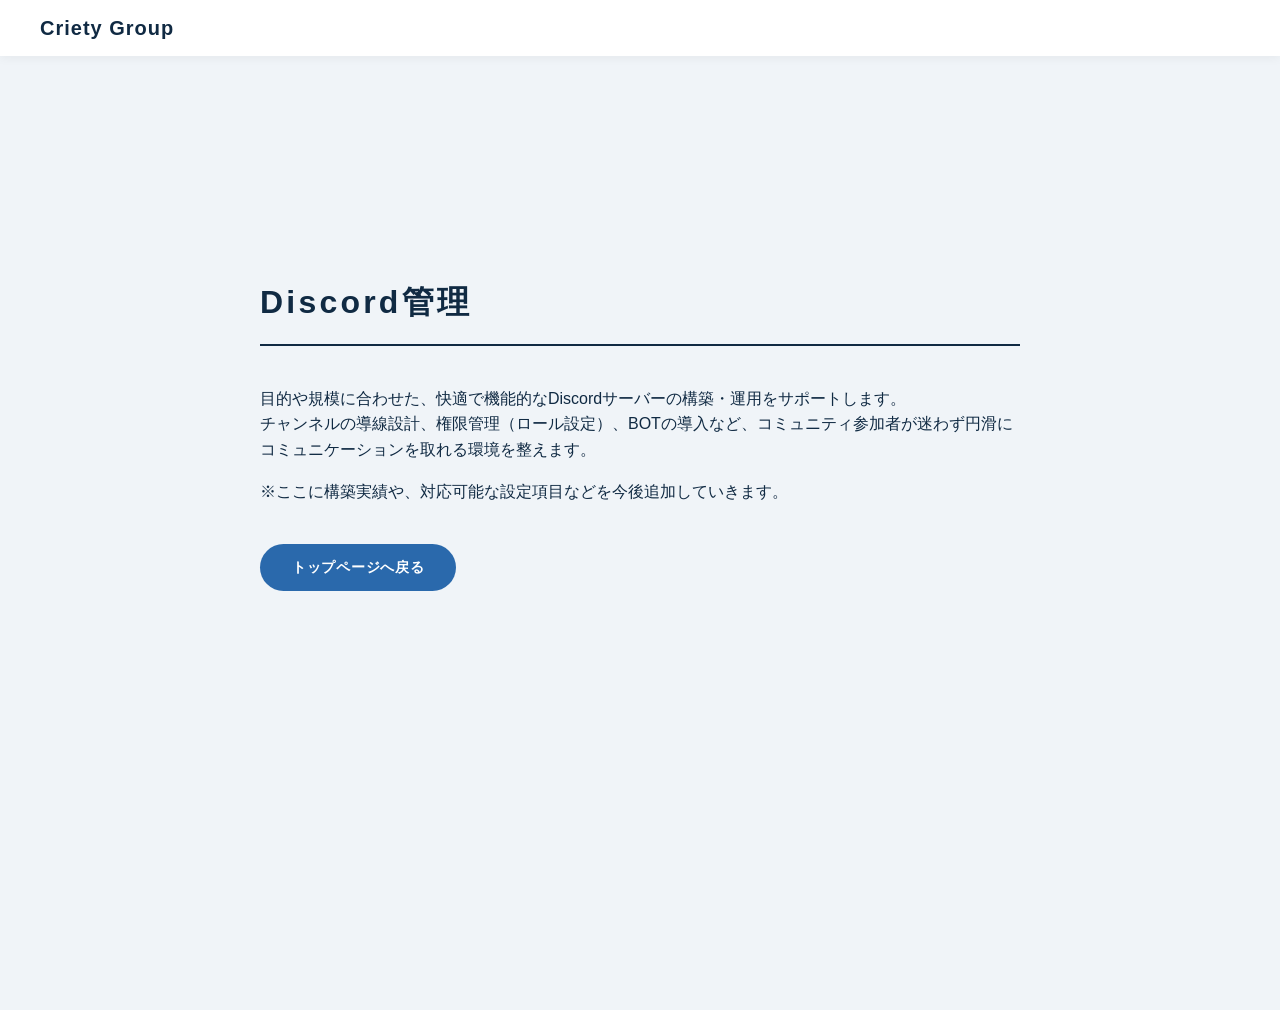
<file: discord.html>
<!DOCTYPE html>
<html lang="ja">
<head>
    <meta charset="UTF-8">
    <meta name="viewport" content="width=device-width, initial-scale=1.0">
    <title>Discord管理 | Criety Group</title>
    <link rel="stylesheet" href="style.css">
</head>
<body>
    <nav class="top-nav">
        <div class="logo"><a href="index.html" style="text-decoration: none; color: inherit;">Criety Group</a></div>
    </nav>

    <div class="page-container">
        <h2 class="page-title">Discord管理</h2>
        <p>
            目的や規模に合わせた、快適で機能的なDiscordサーバーの構築・運用をサポートします。<br>
            チャンネルの導線設計、権限管理（ロール設定）、BOTの導入など、コミュニティ参加者が迷わず円滑にコミュニケーションを取れる環境を整えます。
        </p>
        <p>※ここに構築実績や、対応可能な設定項目などを今後追加していきます。</p>
        
        <a href="index.html" class="btn">トップページへ戻る</a>
    </div>
</body>
</html>
</file>
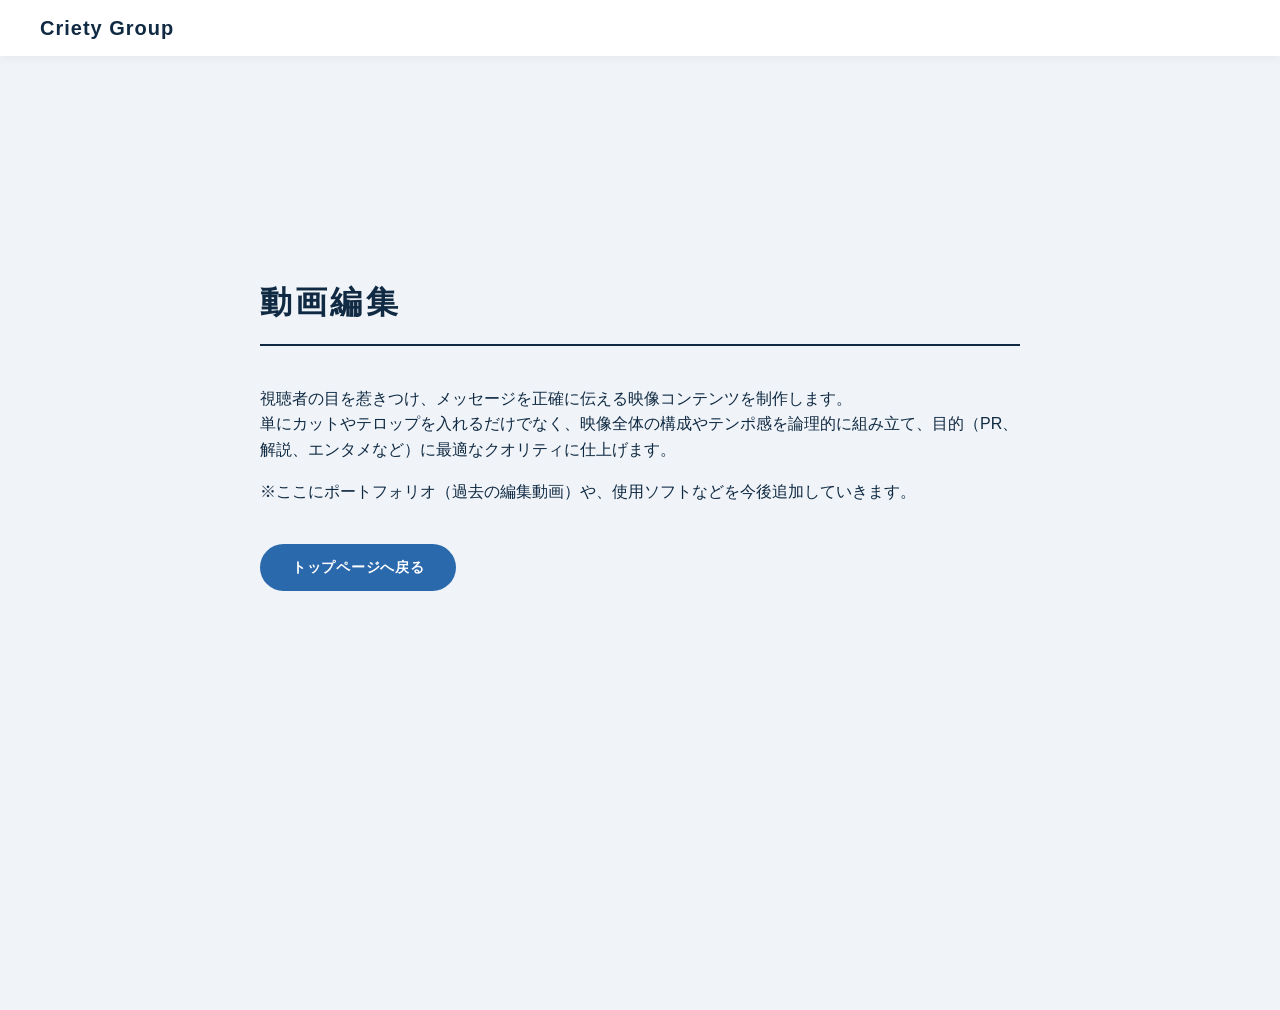
<file: video.html>
<!DOCTYPE html>
<html lang="ja">
<head>
    <meta charset="UTF-8">
    <meta name="viewport" content="width=device-width, initial-scale=1.0">
    <title>動画編集 | Criety Group</title>
    <link rel="stylesheet" href="style.css">
</head>
<body>
    <nav class="top-nav">
        <div class="logo"><a href="index.html" style="text-decoration: none; color: inherit;">Criety Group</a></div>
    </nav>

    <div class="page-container">
        <h2 class="page-title">動画編集</h2>
        <p>
            視聴者の目を惹きつけ、メッセージを正確に伝える映像コンテンツを制作します。<br>
            単にカットやテロップを入れるだけでなく、映像全体の構成やテンポ感を論理的に組み立て、目的（PR、解説、エンタメなど）に最適なクオリティに仕上げます。
        </p>
        <p>※ここにポートフォリオ（過去の編集動画）や、使用ソフトなどを今後追加していきます。</p>
        
        <a href="index.html" class="btn">トップページへ戻る</a>
    </div>
</body>
</html>
</file>
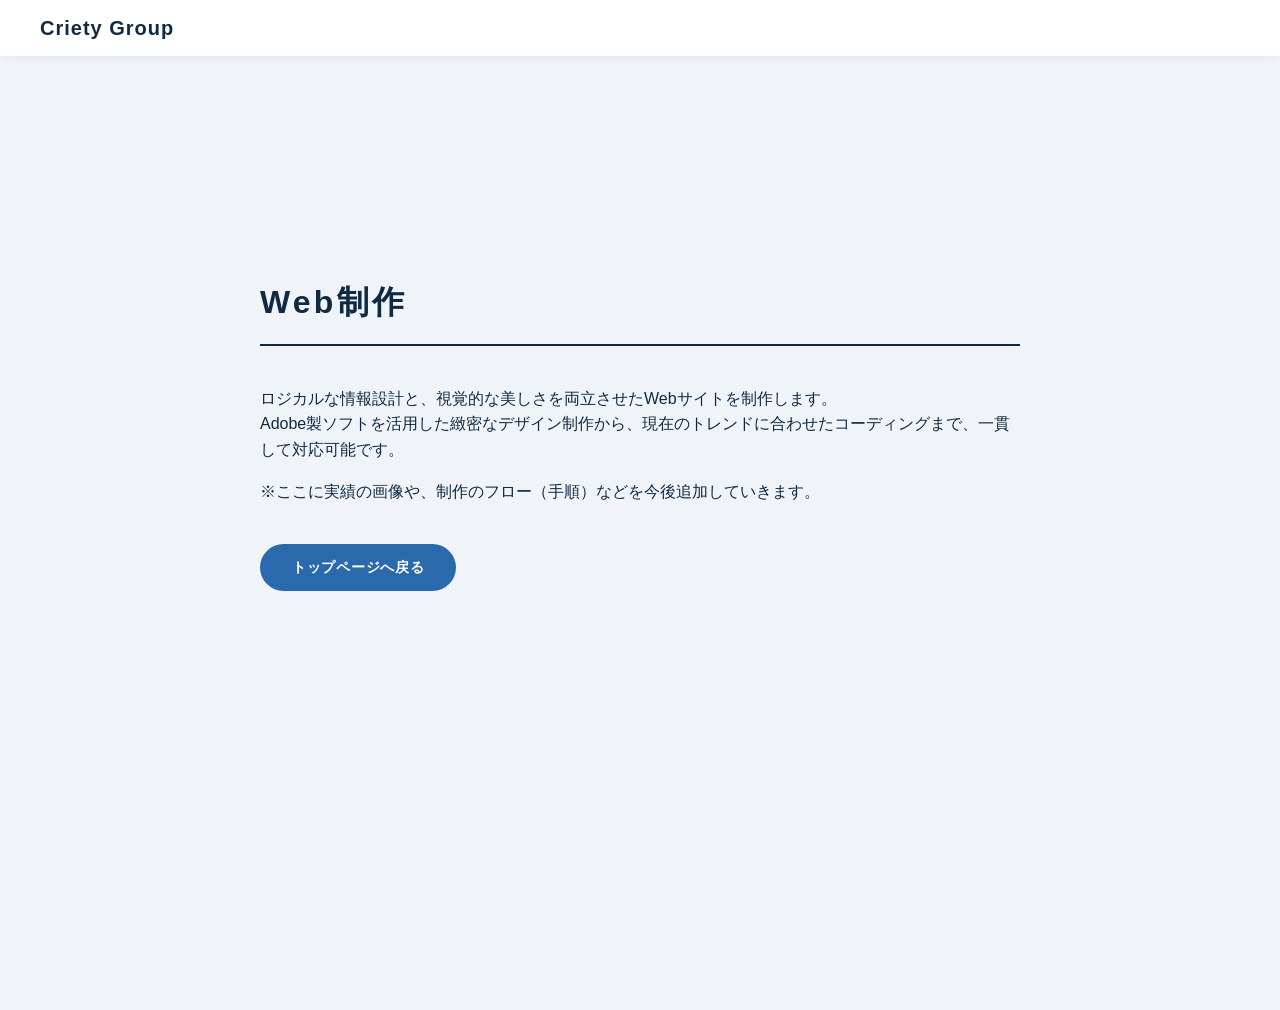
<file: web.html>
<!DOCTYPE html>
<html lang="ja">
<head>
    <meta charset="UTF-8">
    <meta name="viewport" content="width=device-width, initial-scale=1.0">
    <title>Web制作 | Criety Group</title>
    <link rel="stylesheet" href="style.css">
</head>
<body>
    <!-- 画面上部のロゴ（クリックでトップに戻るように設定） -->
    <nav class="top-nav">
        <div class="logo"><a href="index.html" style="text-decoration: none; color: inherit;">Criety Group</a></div>
    </nav>

    <!-- ページの内容 -->
    <div class="page-container">
        <h2 class="page-title">Web制作</h2>
        <p>
            ロジカルな情報設計と、視覚的な美しさを両立させたWebサイトを制作します。<br>
            Adobe製ソフトを活用した緻密なデザイン制作から、現在のトレンドに合わせたコーディングまで、一貫して対応可能です。
        </p>
        <p>※ここに実績の画像や、制作のフロー（手順）などを今後追加していきます。</p>
        
        <a href="index.html" class="btn">トップページへ戻る</a>
    </div>
</body>
</html>
</file>
<file: style.css>
/* =========================================
/* =========================================
   固定ヘッダーの被り（隠れ）防止設定
========================================= */
body {
    padding-top: 110px !important; /* 高さを少し増やし、!importantで最優先にさせる */
}

/* トップページの背景画像は、押し下げた分だけ高さを引いてピッタリ全画面にする */
.hero-section {
    height: calc(100vh - 110px) !important;
}

/* =========================================
   Criety Group 全体の共通デザイン設定
========================================= */

/* サイト全体の基本的な設定 */
body {
    margin: 0;
    padding: 0;
    font-family: 'Helvetica Neue', Arial, 'Hiragino Kaku Gothic ProN', 'Hiragino Sans', Meiryo, sans-serif;
    background-color: #f0f4f8; /* ベースカラー：ほんのり青みがかった白 */
    color: #102a43; /* メインカラー：深いネイビー（全体の文字色） */
    line-height: 1.6;
}

/* 画面上部のナビゲーションバー（ロゴバー） */
.top-nav {
    position: fixed;
    top: 0;
    left: 0;
    width: 100%;
    padding: 12px 40px; /* ★ロゴが大きくなる分、上下の余白（20px→12px）を減らして調整 */
    box-sizing: border-box;
    background-color: #ffffff;
    box-shadow: 0 2px 10px rgba(0, 0, 0, 0.05);
    z-index: 1000;
}
/* =========================================
   ナビゲーション＆ハンバーガーメニュー
========================================= */

.top-nav {
    position: fixed;
    top: 0;
    left: 0;
    width: 100%;
    padding: 12px 40px;
    box-sizing: border-box;
    background-color: #ffffff;
    box-shadow: 0 2px 10px rgba(0, 0, 0, 0.05);
    z-index: 1000;
    
    /* ▼ 以下3行を追加して、ロゴとメニューを左右に分ける ▼ */
    display: flex;
    justify-content: space-between;
    align-items: center;
}

/* PC向けのメニュー表示 */
.nav-menu ul {
    list-style: none;
    display: flex;
    gap: 32px; /* リンク同士の隙間 */
    margin: 0;
    padding: 0;
    align-items: center;
}

.nav-menu a {
    text-decoration: none;
    color: #102a43;
    font-weight: bold;
    font-size: 15px;
    transition: color 0.3s;
}

.nav-menu a:hover {
    color: #2a69ac;
}

/* お問い合わせボタンだけ少し目立たせる */
.nav-contact-btn {
    background-color: #2a69ac;
    color: #ffffff !important;
    padding: 8px 16px;
    border-radius: 4px;
}

.nav-contact-btn:hover {
    background-color: #102a43;
}

/* ハンバーガーボタンの基本設定（PCでは隠しておく） */
.hamburger {
    display: none;
    flex-direction: column;
    gap: 6px;
    cursor: pointer;
    z-index: 1001; /* メニューが開いた時も一番上に表示する */
}

.hamburger span {
    width: 28px;
    height: 3px;
    background-color: #102a43;
    border-radius: 3px;
    transition: all 0.3s ease; /* ×印になる時のアニメーション速度 */
}

/* ▼ スマホ向け（画面幅768px以下）の設定 ▼ */
@media (max-width: 768px) {
    .top-nav {
        padding: 12px 20px; /* スマホは左右の余白を少し狭める */
    }

    /* ハンバーガーボタンを表示 */
    .hamburger {
        display: flex;
    }

    /* メニューを画面外に隠し、スライド用の設定をする */
    .nav-menu {
        position: fixed;
        top: 0;
        right: -100%; /* 初期状態は画面の右外に隠す */
        width: 80%; /* メニューが開いた時の幅 */
        height: 100vh;
        background-color: #ffffff;
        box-shadow: -5px 0 15px rgba(0,0,0,0.1);
        transition: right 0.4s ease; /* スライドインの滑らかさ */
        display: flex;
        flex-direction: column;
        justify-content: center;
    }

    .nav-menu ul {
        flex-direction: column;
        text-align: center;
        gap: 40px; /* スマホでは縦に並べるので隙間を広くとる */
    }

    .nav-menu a {
        font-size: 18px; /* スマホではタップしやすいように文字を少し大きく */
    }

    /* [JS用] activeクラスが付いた時にメニューが右から入ってくる */
    .nav-menu.active {
        right: 0;
    }

    /* [JS用] activeクラスが付いた時にハンバーガーが「×」になる */
    .hamburger.active span:nth-child(1) {
        transform: translateY(9px) rotate(45deg);
    }
    .hamburger.active span:nth-child(2) {
        opacity: 0; /* 真ん中の線は消す */
    }
    .hamburger.active span:nth-child(3) {
        transform: translateY(-9px) rotate(-45deg);
    }
}
/* 英語ロゴのデザイン */
.logo {
    font-size: 20px;
    font-weight: bold;
    color: #102a43; /* 深いネイビー */
    letter-spacing: 0.05em;
    font-family: 'Helvetica Neue', Arial, sans-serif;
}

/* ロゴのリンク設定（ロゴをクリックしたらトップに戻る） */
.logo a {
    color: inherit; /* 親要素（.logo）の色を受け継ぐ */
    text-decoration: none; /* 下線を消す */
}
/* ▼ ロゴ画像のサイズ調整 ▼ */
.logo-img {
    height: 70px; /* ★32pxから一気に大きく！ここをいじるとミリ単位でサイズ調整できます */
    width: auto;
    vertical-align: middle;
    transition: opacity 0.3s ease;
}

/* ロゴにマウスを乗せた時に少しフワッと薄くする（リンクだと分かりやすくする） */
.logo a:hover .logo-img {
    opacity: 0.7;
}
/* 共通のボタンデザイン */
.btn {
    display: inline-block;
    margin-top: 24px;
    padding: 12px 32px;
    background-color: #2a69ac; /* アクセントカラー（仮のブルー） */
    color: #ffffff; /* ボタンの文字は白 */
    text-decoration: none; /* リンクの下線を消す */
    border-radius: 25px; /* 角を丸くして柔らかい印象に */
    font-size: 14px;
    font-weight: bold;
    letter-spacing: 0.05em;
    transition: all 0.3s ease; /* 色と動きのアニメーション */
}

/* ボタンにマウスを乗せた時 */
.btn:hover {
    background-color: #102a43; /* マウスを乗せたらネイビーに変わる */
    transform: translateY(-2px); /* 少し上に浮く */
    box-shadow: 0 4px 10px rgba(16, 42, 67, 0.15); /* 影をつける */
}

/* 共通のセクションタイトル（SERVICES, PROFILE） */
.section-title {
    text-align: center;
    font-size: 24px;
    letter-spacing: 0.15em;
    margin-bottom: 60px;
    color: #102a43;
}

/* =========================================
   トップページ（index.html）専用のデザイン
========================================= */

/* 画面いっぱいに広がるヒーローセクション（背景画像設定） */
.hero-section {
    height: 100vh;
    display: flex;
    justify-content: center;
    align-items: center;
    background-image: url('backart.png'); /* ★ここに背景画像を指定 */
    background-size: cover; /* 画面いっぱいに広げる */
    background-position: center; /* 画像の中央を表示 */
    background-attachment: fixed; /* ★スクロールしても背景が固定されるオシャレな演出 */
    position: relative;
}

/* 背景画像の上に暗いフィルターをかけて文字を読みやすくする */
.hero-section::before {
    content: '';
    position: absolute;
    top: 0; left: 0; right: 0; bottom: 0;
    background-color: rgba(16, 42, 67, 0.4); /* ネイビーの半透明フィルター */
    z-index: 1;
}

/* キャッチコピーの文字デザイン */
.catchphrase {
    font-size: 52px;
    color: #ffffff; /* 背景が暗くなるので文字は白に変更 */
    letter-spacing: 0.15em;
    margin: 0;
    position: relative;
    z-index: 2; /* フィルターより手前に文字を出す */
    text-shadow: 0 4px 15px rgba(0, 0, 0, 0.5); /* 文字に影をつけて際立たせる */
}

/* ▼ 事業内容（SERVICES）セクション ▼ */
.services-section {
    padding: 100px 40px 120px;
    max-width: 1000px;
    margin: 0 auto;
}

/* 4つの事業を並べるグリッド */
.services-grid {
    display: grid;
    grid-template-columns: repeat(2, 1fr); /* 空間を「1:1」の2列に分割 */
    gap: 40px;
}

/* 各事業のカードデザイン */
.service-card {
    background-color: #ffffff; /* カードは真っ白にして背景から浮き立たせる */
    padding: 40px;
    border-radius: 8px;
    border: 1px solid #dce4ec; /* 少し青みがかった薄いグレーの枠線 */
    transition: all 0.3s ease;
    display: flex; /* カード内の要素を縦に並べるため */
    flex-direction: column;
    align-items: flex-start; /* ボタンを左寄せに */
}

/* マウスを乗せた時の動き */
.service-card:hover {
    box-shadow: 0 10px 20px rgba(16, 42, 67, 0.08); /* 影の色もネイビー系に調整 */
    transform: translateY(-5px);
}

.service-card h3 {
    margin-top: 0;
    font-size: 20px;
    border-bottom: 2px solid #102a43; /* タイトル下の線をネイビーに */
    padding-bottom: 12px;
    display: inline-block;
    color: #102a43;
    margin-bottom: 16px;
}

.service-card p {
    color: #334e68; /* 本文は少しだけ明るいネイビーグレーで読みやすく */
    line-height: 1.8;
    margin-bottom: 0;
    flex-grow: 1; /* 残りのスペースを埋めてボタンの位置を揃える */
}

/* ▼ プロフィール（PROFILE）セクション ▼ */
.profile-section {
    padding: 100px 40px;
    background-color: #ffffff; /* 白背景でスッキリと */
    text-align: center;
}

.profile-content {
    max-width: 800px;
    margin: 0 auto;
}

.profile-content p {
    color: #334e68;
    line-height: 2.0;
    margin-bottom: 32px;
    font-size: 16px;
}

/* =========================================
   サブページ（tutor.htmlなど）専用のデザイン
========================================= */

/* ▼▼ 【重要】文字重なりを直す設定 ▼▼ */
.page-container {
    padding-top: 140px; /* ★上部に大きな余白を作って、固定されたロゴバーと重ならないようにする */
    padding-bottom: 80px;
    padding-left: 20px; /* スマホで見やすくするために左右にも少し余白を追加 */
    padding-right: 20px;
    max-width: 800px;
    margin: 0 auto;
    min-height: 100vh;
    box-sizing: border-box;
}

/* サブページのメインタイトル */
.page-title {
    font-size: 32px;
    color: #102a43;
    border-bottom: 2px solid #102a43; /* タイトルの下にネイビーの線を引く */
    padding-bottom: 16px;
    margin-bottom: 40px;
    letter-spacing: 0.1em;
}

/* サブページ用のテキスト設定（必要に応じて追加） */
.lead-text {
    font-size: 18px;
    line-height: 1.8;
    margin-bottom: 40px;
    color: #334e68;
}

/* トップへ戻るリンク（下の方） */
.back-link {
    display: inline-block;
    margin-top: 60px;
    color: #2a69ac;
    text-decoration: none;
    font-size: 14px;
}
.back-link:hover {
    text-decoration: underline;
}

/* =========================================
   フッター・レスポンシブの設定
========================================= */

/* サイトのフッター（一番下） */
.site-footer {
    background-color: #102a43; /* ネイビーの帯でサイト全体を引き締める */
    color: #ffffff;
    text-align: center;
    padding: 24px 0;
    font-size: 12px;
    letter-spacing: 0.05em;
}

/* スマホ向けのレイアウト調整（画面幅が768px以下の時のルール） */
@media (max-width: 768px) {
    /* ナビゲーションバーの余白を縮小 */
    .top-nav {
        padding: 16px 20px;
    }
    
    /* ヒーローセクションの文字を小さく */
    .hero-section .catchphrase {
        font-size: 32px;
    }
    
    /* 事業内容（SERVICES）を1列に並べ替え */
    .services-grid {
        grid-template-columns: 1fr;
        gap: 20px;
    }
    
    /* 各セクションの余白を調整 */
    .services-section, .profile-section {
        padding: 60px 20px;
    }
    
    /* サブページのタイトルを小さく、余白を調整 */
    .page-container {
        padding-top: 100px;
    }
    .page-title {
        font-size: 24px;
        margin-bottom: 30px;
    }
}
/* =========================================
   家庭教師ページ（tutor.html）内の詳細デザイン
========================================= */

.tutor-content-section {
    margin-bottom: 60px;
}

.sub-title {
    font-size: 22px;
    color: #102a43;
    margin-bottom: 30px;
}

/* 強み（Strength）のリスト */
.strength-list {
    display: grid;
    grid-template-columns: repeat(3, 1fr); /* 3列に並べる */
    gap: 30px;
}

.strength-item {
    background-color: #ffffff;
    padding: 30px;
    border-radius: 8px;
    border: 1px solid #dce4ec;
}

.strength-item h3 {
    font-size: 18px;
    color: #2a69ac; /* 強みのタイトルはアクセントカラーに */
    margin-top: 0;
    margin-bottom: 16px;
}

.strength-item p {
    font-size: 15px;
    color: #334e68;
    margin: 0;
    line-height: 1.7;
}

/* サービス概要（Info List） */
.info-list {
    list-style: none; /* リストの点を消す */
    padding: 0;
    background-color: #ffffff;
    padding: 30px;
    border-radius: 8px;
    border: 1px solid #dce4ec;
}

.info-list li {
    font-size: 16px;
    color: #334e68;
    padding: 12px 0;
    border-bottom: 1px solid #f0f4f8; /* 項目間に薄い線を引く */
}

.info-list li:last-child {
    border-bottom: none; /* 最後の項目は線を消す */
}

.info-list strong {
    color: #102a43;
    display: inline-block;
    width: 120px; /* 見出しの幅を揃える */
}

/* お問い合わせエリア（Page Action） */
.page-action {
    background-color: #102a43; /* ネイビーの背景 */
    color: #ffffff;
    text-align: center;
    padding: 50px 40px;
    border-radius: 8px;
    margin-top: 80px;
}

.page-action p {
    margin-top: 0;
    font-size: 18px;
    line-height: 1.8;
}

.page-action .btn {
    background-color: #ffffff; /* ボタンを白にする */
    color: #102a43; /* 文字をネイビーにする */
    margin-top: 10px;
}
.page-action .btn:hover {
    background-color: #f0f4f8;
    transform: translateY(-2px);
}

/* 家庭教師ページのレスポンシブ調整 */
@media (max-width: 768px) {
    .strength-list {
        grid-template-columns: 1fr; /* 3列から1列へ */
        gap: 20px;
    }
    .page-action {
        padding: 40px 20px;
    }
    .page-action p {
        font-size: 16px;
    }
    .info-list strong {
        display: block; /* 見出しを改行させる */
        width: auto;
        margin-bottom: 4px;
    }
}
/* =========================================
   家庭教師LP（専用メインページ）のデザイン
========================================= */

/* 家庭教師専用のヒーローセクション */
.tutor-hero {
    height: 80vh; /* 画面の80%の高さ */
    background-color: #102a43; /* 誠実なネイビー背景 */
    color: #ffffff;
    display: flex;
    justify-content: center;
    align-items: center;
    text-align: center;
    padding: 0 20px;
    margin-bottom: 60px;
}

.tutor-hero-content h1 {
    font-size: 40px;
    line-height: 1.4;
    letter-spacing: 0.1em;
    margin-bottom: 20px;
}

.tutor-hero-content p {
    font-size: 18px;
    opacity: 0.9;
    margin-bottom: 40px;
}

/* LP用のコンテナ調整 */
.tutor-lp-container {
    padding-top: 0; /* ヒーローセクションがあるため上の余白を消す */
}

/* 中央揃えのタイトルとテキスト */
.center-title {
    text-align: center;
}
.center-text {
    text-align: center;
}

/* お悩みセクションのデザイン */
.worry-section {
    background-color: #ffffff;
    padding: 40px;
    border-radius: 8px;
    border: 2px dashed #2a69ac; /* 目立つように青い点線で囲む */
}

.worry-list {
    list-style: none;
    padding: 0;
    margin: 0 auto 30px;
    max-width: 500px;
}

.worry-list li {
    font-size: 16px;
    color: #334e68;
    padding: 12px 0 12px 30px;
    position: relative;
    border-bottom: 1px solid #f0f4f8;
}

/* リストの横にチェックマーク風の装飾をつける */
.worry-list li::before {
    content: "✓";
    position: absolute;
    left: 0;
    color: #2a69ac;
    font-weight: bold;
}

/* プロフィールボックス */
.profile-box {
    background-color: #f8f9fa;
    padding: 40px;
    border-radius: 8px;
    border-left: 6px solid #102a43; /* 左側にネイビーの太い線を入れてアクセントに */
}

/* LP用スマホ対応 */
@media (max-width: 768px) {
    .tutor-hero {
        height: 60vh;
    }
    .tutor-hero-content h1 {
        font-size: 28px;
    }
    .worry-section {
        padding: 30px 20px;
    }
}
/* ▼ オリジナル学習管理ツール ▼ */
.management-tools {
    display: flex;
    gap: 30px;
}
.tool-box {
    background-color: #f8f9fa;
    padding: 30px;
    border-radius: 8px;
    border-top: 4px solid #2a69ac; /* 上部に青いアクセントライン */
    flex: 1; /* 2つの箱を同じ幅にする */
    box-shadow: 0 4px 10px rgba(0,0,0,0.03);
}
.tool-title {
    font-size: 18px;
    color: #102a43;
    margin-top: 0;
    margin-bottom: 16px;
    text-align: center;
}
.tool-box p {
    font-size: 15px;
    color: #334e68;
    line-height: 1.7;
    margin: 0;
}

/* スマホ向けの調整（学習管理ツール） */
@media (max-width: 768px) {
    .management-tools {
        flex-direction: column; /* スマホでは縦並びにする */
        gap: 20px;
    }
}
/* ▼ 料金表の改善（枠線と余白の追加） ▼ */
.price-box {
    background-color: #ffffff;
    padding: 40px;
    border-radius: 8px;
    border: 1px solid #dce4ec; /* 外側の枠線 */
    box-shadow: 0 4px 15px rgba(16, 42, 67, 0.05); /* 箱全体を少し浮かせる */
}

.price-table {
    width: 100%;
    border-collapse: collapse; /* セル同士の隙間をなくしてピタッとくっつける */
    margin-bottom: 24px;
}

.price-table th, .price-table td {
    padding: 24px; /* ★隙間（余白）を大きくとって見やすく！ */
    border: 1px solid #dce4ec; /* ★エクセルのようなハッキリとした枠線を引く */
    text-align: left;
    vertical-align: middle; /* 文字を上下の中央に揃える */
}

.price-table th {
    width: 28%; /* 左側の見出しの幅を固定 */
    color: #102a43;
    font-weight: bold;
    background-color: #f8f9fa; /* 見出しの背景だけ薄いグレーにしてメリハリを出す */
}

.price-table td {
    color: #334e68;
    background-color: #ffffff;
    line-height: 1.8;
}

.note-text {
    font-size: 13px;
    color: #666666;
    margin-top: 8px;
    display: block; /* 注釈を改行させて見やすく */
}
/* =========================================
   トップページ：VISIONセクションのデザイン（清潔感・信頼感重視）
========================================= */

.vision-section {
    background-color: #ffffff; /* SF感を避け、クリーンな白背景に */
    color: #102a43;
    padding: 120px 20px;
}

.vision-container {
    max-width: 800px;
    margin: 0 auto;
}

.vision-title {
    font-size: 18px;
    letter-spacing: 0.2em;
    color: #2a69ac;
    margin-bottom: 24px;
    text-align: center;
}

.vision-subtitle {
    font-size: 32px;
    line-height: 1.5;
    margin-bottom: 60px;
    border-bottom: 1px solid #dce4ec; /* 薄いグレーの線に変更 */
    padding-bottom: 40px;
    text-align: center;
    color: #102a43;
}

.vision-block {
    margin-bottom: 40px;
    padding: 32px;
    background-color: #f8f9fa; /* ほんのりグレーの箱に入れて読みやすく */
    border-radius: 8px;
    border-left: 4px solid #2a69ac; /* 左側に青いアクセントライン */
}

.vision-block h4 {
    font-size: 20px;
    color: #102a43;
    margin-top: 0;
    margin-bottom: 16px;
}

.vision-text p {
    font-size: 16px;
    line-height: 2.0;
    margin: 0;
    color: #334e68;
}

/* スマホ向けの調整 */
@media (max-width: 768px) {
    .vision-section {
        padding: 80px 20px;
    }
    .vision-subtitle {
        font-size: 22px;
    }
    .vision-block {
        padding: 24px;
    }
}
/* =========================================
   トップページ：ビジョンと事業を繋ぐブリッジセクション
========================================= */

.bridge-section {
    background-color: #102a43; /* ビジョンのクリーンな白から一転、重厚なネイビーで視線を釘付けにする */
    color: #ffffff;
    padding: 100px 20px;
    text-align: center;
}

.bridge-container {
    max-width: 800px;
    margin: 0 auto;
}

.bridge-catchphrase {
    font-size: 36px;
    line-height: 1.5;
    letter-spacing: 0.1em;
    margin-bottom: 40px;
    color: #ffffff;
    text-shadow: 0 2px 10px rgba(0,0,0,0.3); /* 文字に少し影をつけて際立たせる */
}

.bridge-text p {
    font-size: 16px;
    line-height: 2.2;
    margin-bottom: 24px;
    color: #dce4ec; /* 真っ白ではなく少し落ち着いた色で読みやすく */
}

.bridge-text strong {
    color: #58a6ff; /* 強調部分はブルーのアクセントカラーで光らせる */
    font-size: 18px;
}

/* パソコン表示の時だけ改行させるための便利なクラス */
.pc-only {
    display: inline;
}

/* スマホ向けの調整 */
@media (max-width: 768px) {
    .bridge-section {
        padding: 60px 20px;
    }
    .bridge-catchphrase {
        font-size: 24px;
    }
    .bridge-text p {
        font-size: 15px;
        text-align: left; /* スマホでは左揃えの方が見やすい */
    }
    .pc-only {
        display: none; /* スマホではこの改行を無効にする */
    }
}
/* =========================================
   プロフィール（会社概要・代表挨拶）のデザイン
========================================= */

.profile-flex-container {
    display: flex;
    gap: 60px;
    align-items: flex-start;
    text-align: left;
}

/* 左側のメッセージ部分 */
.profile-message {
    flex: 1; /* 半分のスペースを使う */
}

.profile-heading {
    font-size: 24px;
    color: #102a43;
    line-height: 1.5;
    margin-top: 0;
    margin-bottom: 24px;
    border-bottom: 2px solid #2a69ac;
    padding-bottom: 16px;
    display: inline-block;
}

.profile-message p {
    font-size: 15px;
    color: #334e68;
    line-height: 1.9;
    margin-bottom: 20px;
}

/* 右側の会社概要（テーブル）部分 */
.company-overview {
    flex: 1; /* 半分のスペースを使う */
    background-color: #ffffff;
    padding: 32px;
    border-radius: 8px;
    border: 1px solid #dce4ec;
    box-shadow: 0 4px 15px rgba(16, 42, 67, 0.05);
}

.overview-table {
    width: 100%;
    border-collapse: collapse;
}

.overview-table th, .overview-table td {
    padding: 16px 0;
    border-bottom: 1px dashed #dce4ec;
    font-size: 15px;
}

.overview-table tr:last-child th, .overview-table tr:last-child td {
    border-bottom: none;
}

.overview-table th {
    width: 30%;
    color: #102a43;
    text-align: left;
    vertical-align: top;
}

.overview-table td {
    color: #334e68;
    line-height: 1.6;
}

/* スマホ向けの調整 */
@media (max-width: 900px) {
    .profile-flex-container {
        flex-direction: column; /* スマホでは縦並びにする */
        gap: 40px;
    }
}
/* =========================================
   スクロールアニメーション（フワッと浮き上がる）
========================================= */

/* 最初は透明（opacity: 0）で、下に30pxずらしておく */
.fade-in-up {
    opacity: 0;
    transform: translateY(30px);
    transition: opacity 0.8s ease-out, transform 0.8s ease-out;
}

/* 画面に入って .appear クラスが付いたら、透明度100%になり元の位置に戻る */
.fade-in-up.appear {
    opacity: 1;
    transform: translateY(0);
}
</file>
